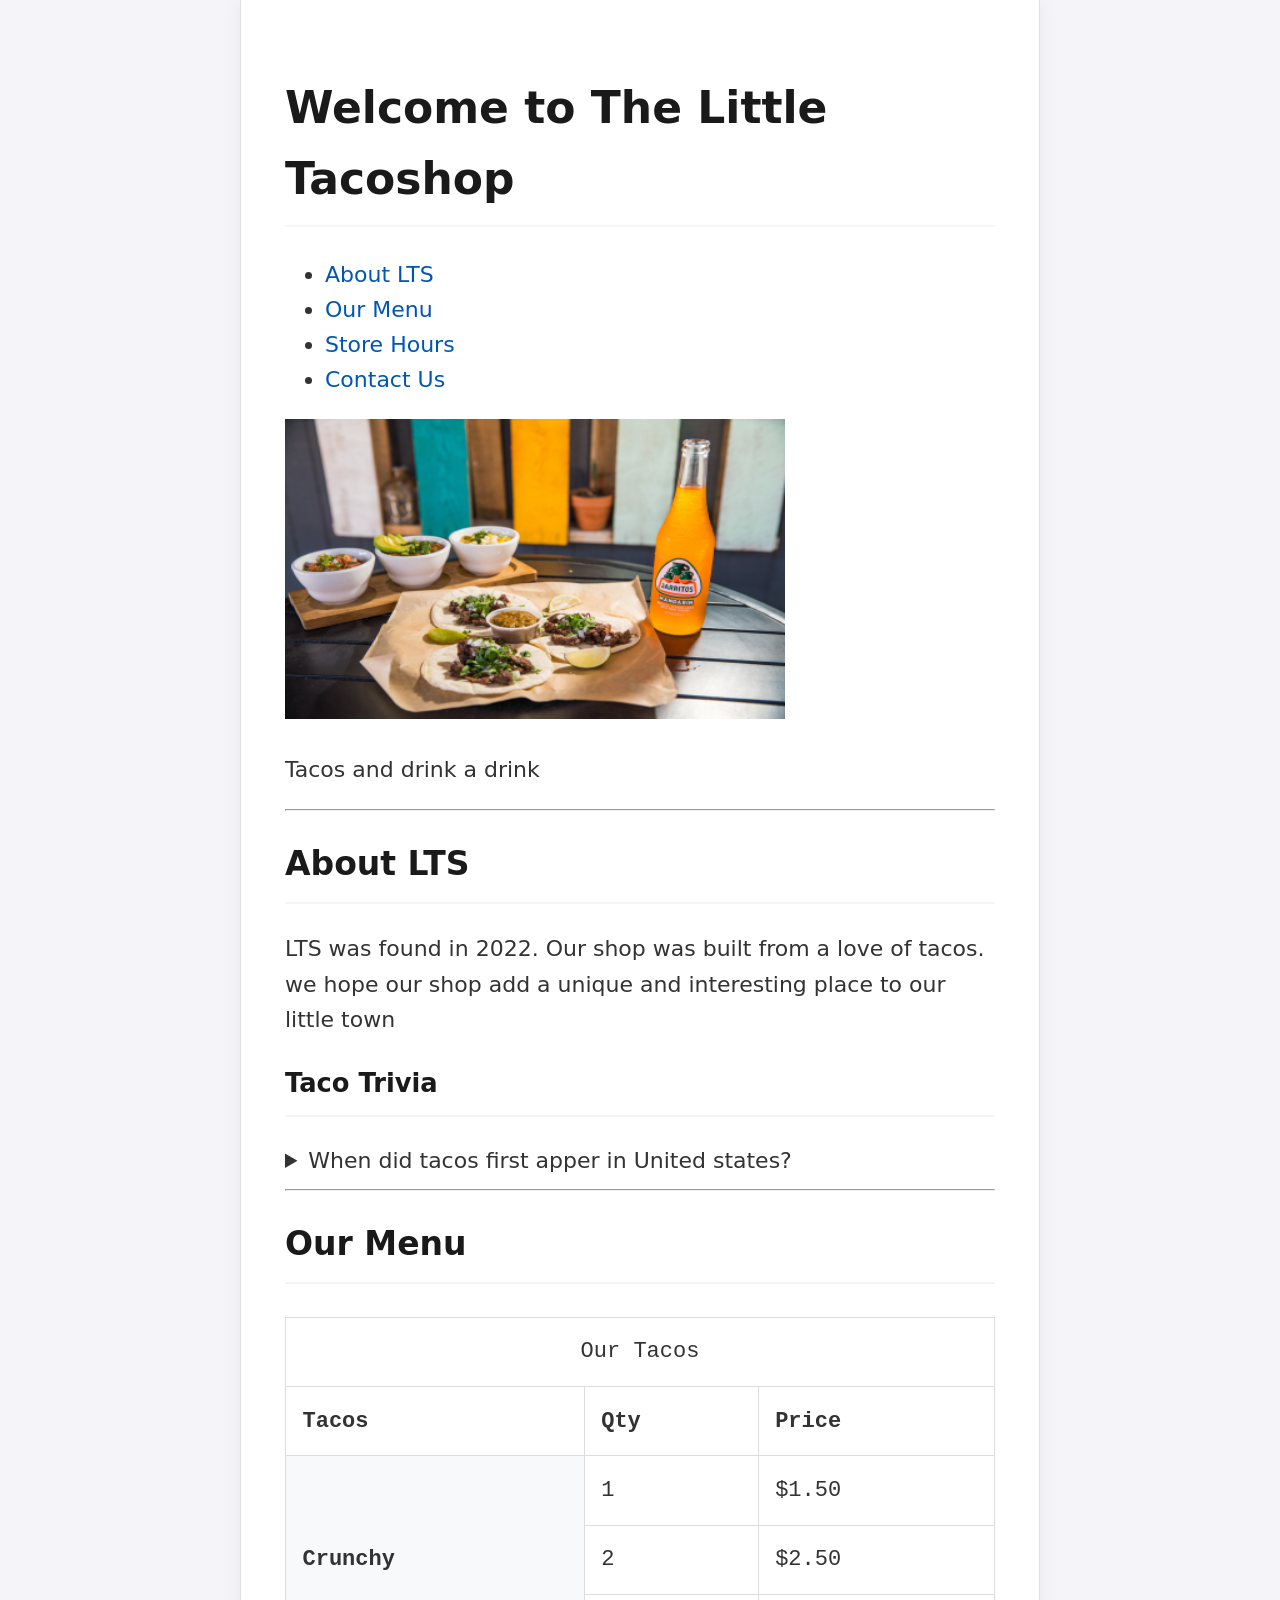
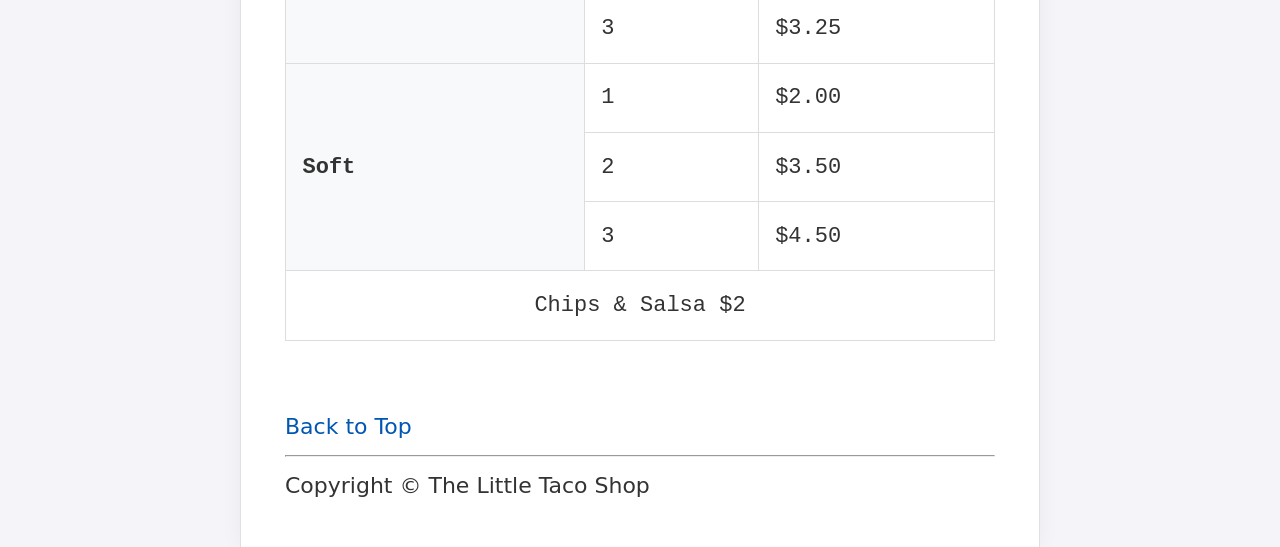
<file: index.html>
<!DOCTYPE html>
<html lang="en">

<head>
    <meta charset="UTF-8">
    <meta name="viewport" content="width=device-width, initial-scale=1.0">
    <title>Tacoshop</title>
    <link rel="icon"  href="favicon.ico" type="image/x-icon">
    <link rel="stylesheet" href="style.css">
</head>

<body>
    <h1>Welcome to The Little Tacoshop</h1>
    <nav>
        <ul>
            <li><a href="#about">About LTS</a></li>
            <li><a href="#menu">Our Menu</a></li>
            <li><a href="Hours.html">Store Hours</a></li>
            <li><a href="Contactus.html">Contact Us</a></li>
        </ul>
    </nav>
    <img src="tacos_and_drink_400x267.png" alt="image of tacos and drink" height="300" width="500">
    <p>Tacos and drink a drink</p>
    <hr>
    <main>

        <section id="about">
            <h2>About LTS</h2>

            <p>LTS was found in 2022. Our shop was built from a love of tacos. we hope our shop add a unique and interesting
                place to our little town</p>

        </section>
        
        <h3>Taco Trivia</h3>
        <details>
            <summary>When did tacos first apper in United states?</summary>
            <p>1905.</p>
        </details>
        <hr>

        <section id="menu">

            <h2>Our Menu</h2>

            <table>
                <tr>
                    <td colspan="3" style="text-align: center;">Our Tacos</td>
                </tr>
                <tr>
                    <td><b>Tacos</b></td>
                    <td><b>Qty</b></td>
                    <td><b>Price</b></td>
                </tr>
                <tr>
                    <th rowspan="3" scope="row"><b>Crunchy</b></th>
                    <td>1</td>
                    <td>$1.50</td>
                </tr>
                <tr>
                    <td>2</td>
                    <td>$2.50</td>
                </tr>
                <tr>
                    <td>3</td>
                    <td>$3.25</td>
                </tr>
                <tr>
                    <th rowspan="3" scope="row"><b>Soft</b></th>
                    <td>1</td>
                    <td>$2.00</td>
                </tr>
                <tr>
                    <td>2</td>
                    <td>$3.50</td>
                </tr>
                <tr>
                    <td>3</td>
                    <td>$4.50</td>
                </tr>
                <tr>
                    <td colspan="3" style="text-align: center;">Chips & Salsa $2</td>
                </tr>
            </table>
            <br>
        </section>

        

        <a href="index.html">Back to Top</a>
        <hr>

    </main>

    <footer>
        Copyright &copy; The Little Taco Shop
    </footer>


</body>

</html>
</file>
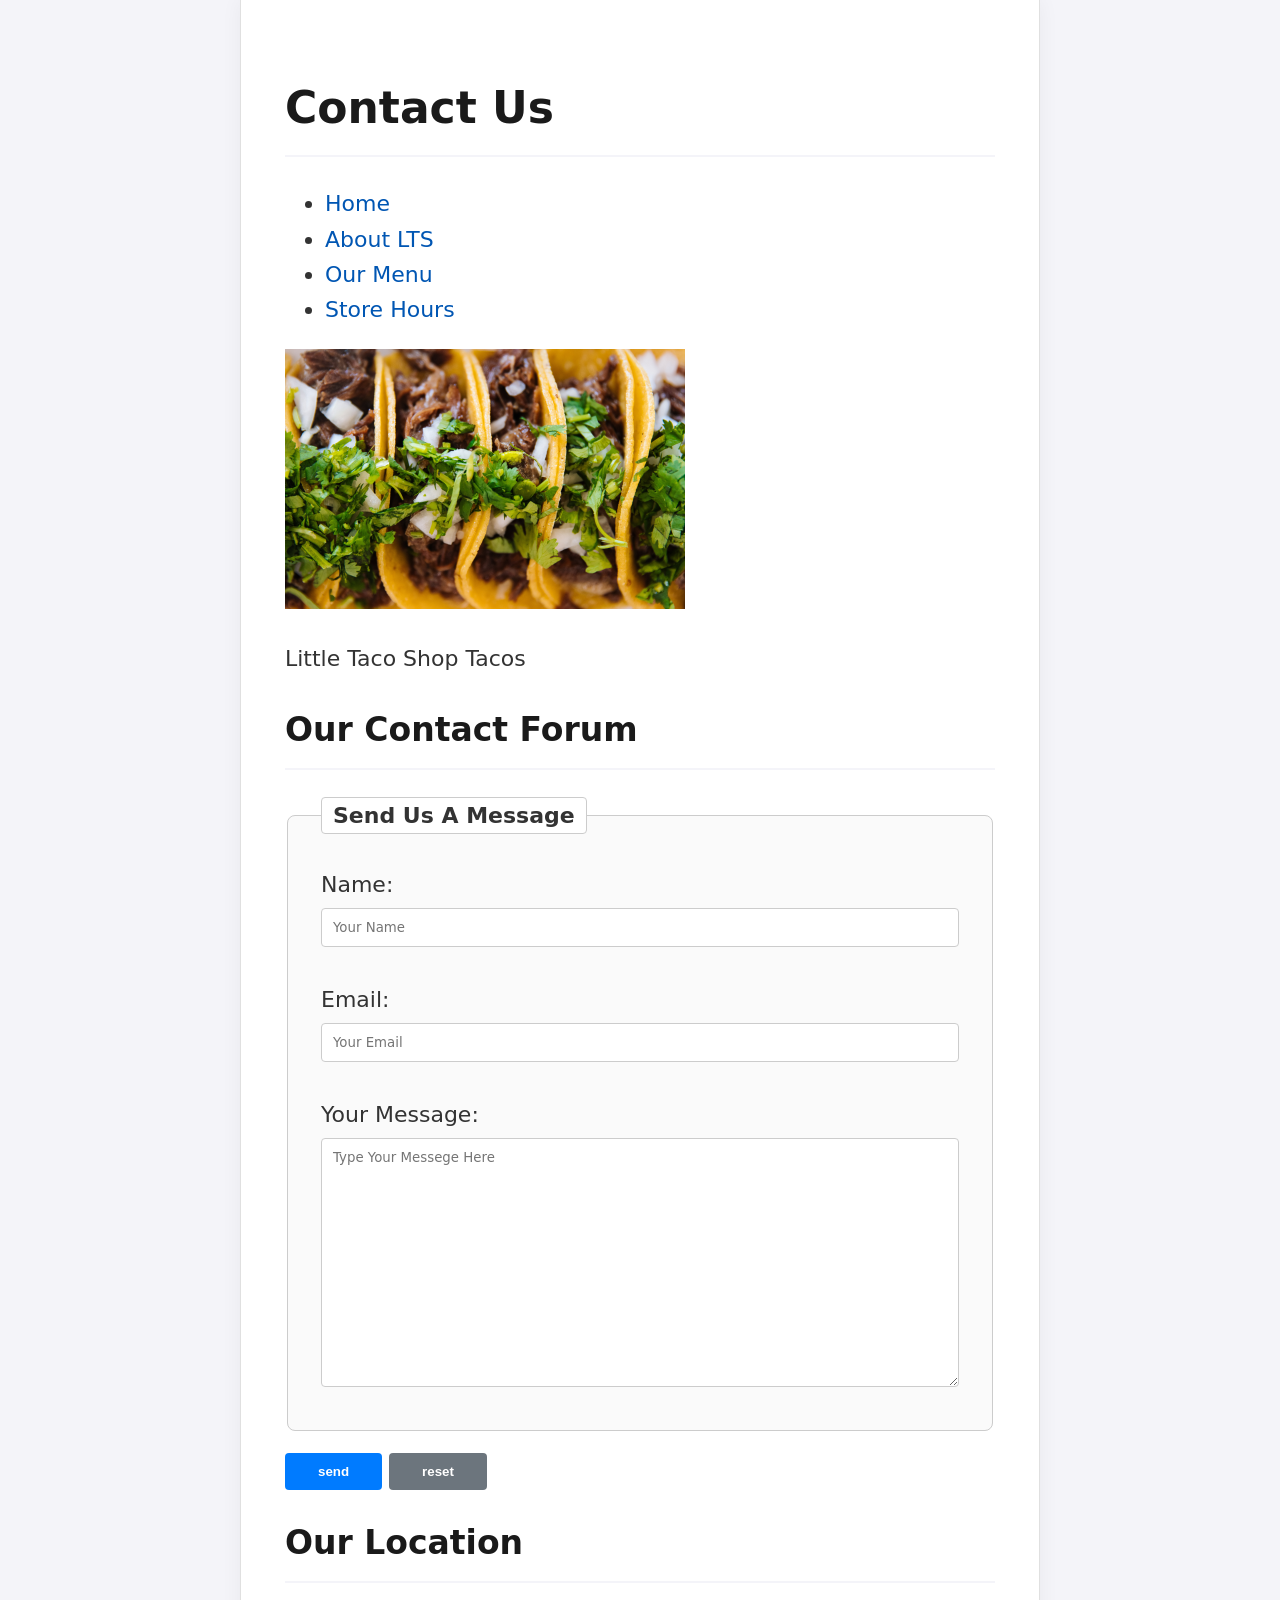
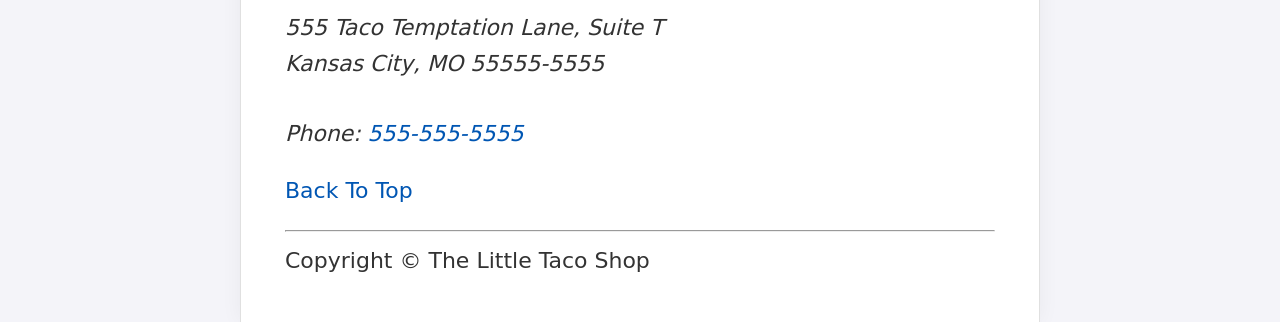
<file: Contactus.html>
<!DOCTYPE html>
<html lang="en">
<head>
    <meta charset="UTF-8">
    <meta name="viewport" content="width=device-width, initial-scale=1.0">
    <title>Contact Us</title>
    <link rel="icon" type="image/x-icon" href="favicon.ico">
    <link rel="stylesheet" href="style.css">

</head>
<body>
    <h1>Contact Us</h1>
    <nav>
        <ul>
            <li><a href="index.html">Home</a></li>
            <li><a href="index.html#about">About LTS</a></li>
            <li><a href="index.html#menu">Our Menu</a></li>
            <li><a href="Hours.html">Store Hours</a></li>
        </ul>
    </nav>

    <img src="tacos_close_up_400x260.png" alt="">
    <p>Little Taco Shop Tacos</p>

    <main>
        <h2>Our Contact Forum</h2>

        <form action="" method="post">
            <fieldset>
                <legend>Send Us A Message</legend>
                <div>
                    <label for="name">Name:</label>
                    <input type="text" name="Name" id="Name" placeholder="Your Name">
                </div>
                <br>
                <div>
                    <label for="email">Email:</label>
                    <input type="email" name="email" id="email" placeholder="Your Email">
                </div>
                <br>
                <div>
                    <label for="Messege">Your Message:</label>
                    <br>
                    <textarea name="Message" id="Message" rows="15" cols="35" placeholder="Type Your Messege Here"></textarea>
                </div>
            </fieldset>

            <button type="submit">send</button>
            <button type="reset">reset</button>
        </form>

        <h2>Our Location</h2>

        <address>
            555 Taco Temptation Lane, Suite T<br>
            Kansas City, MO 55555-5555<br><br>
            Phone: <a href="tel:5555555555">555-555-5555</a>
        </address>


        <p><a href="Contactus.html">Back To Top</a></p>
        <hr>
    </main>

    
    <footer>
         Copyright &copy; The Little Taco Shop
    </footer>
</body>
</html>
</file>
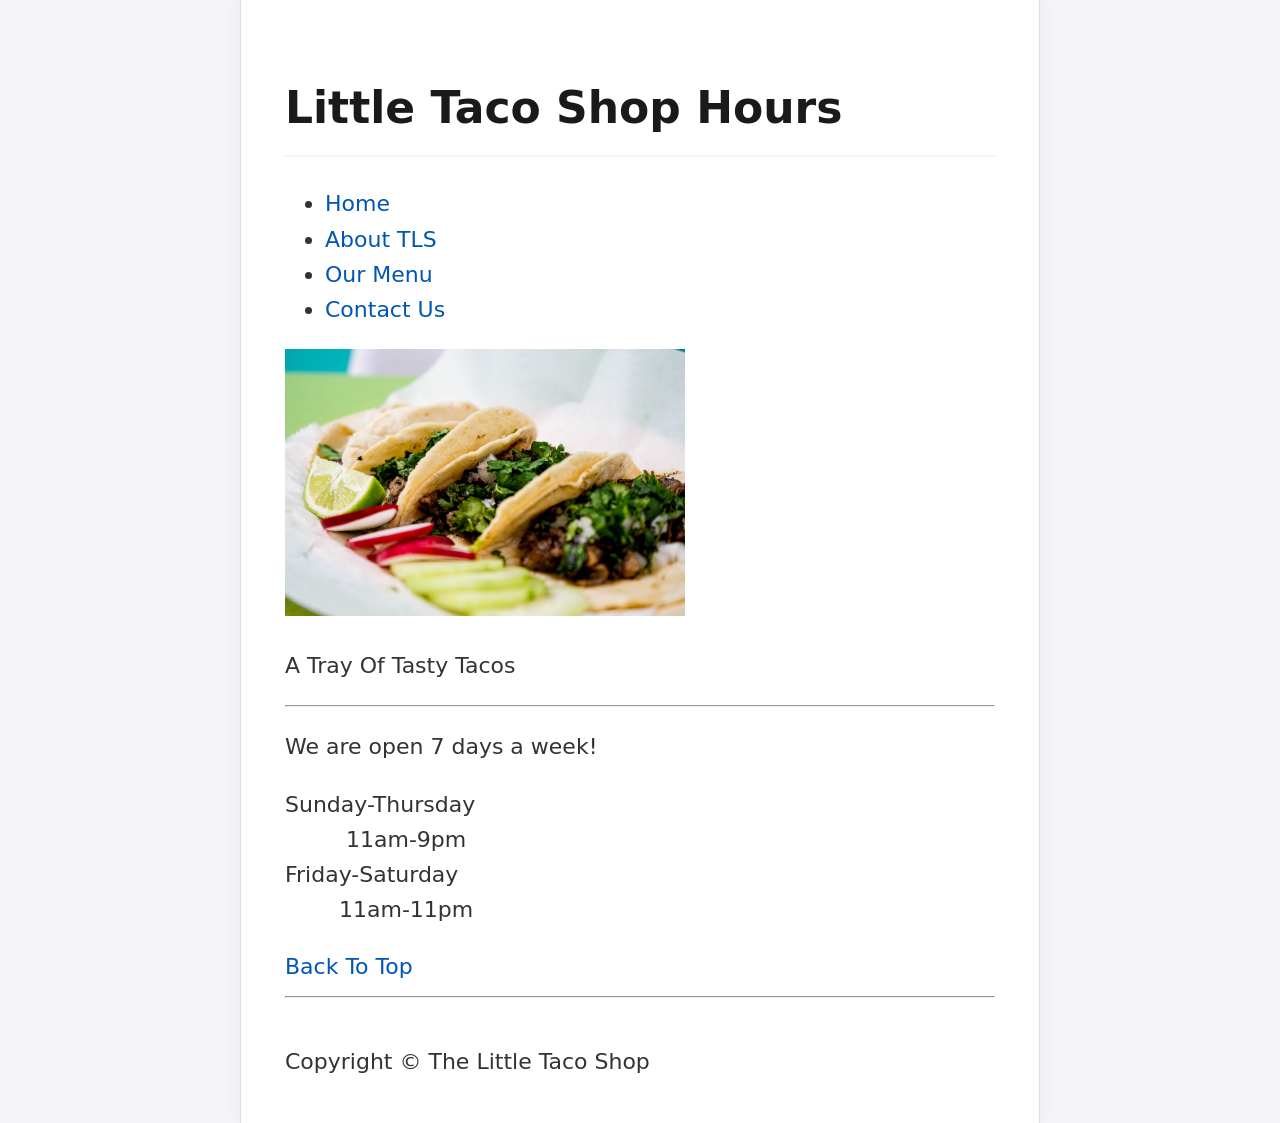
<file: Hours.html>
<!DOCTYPE html>
<html lang="en">
<head>
    <meta charset="UTF-8">
    <meta name="viewport" content="width=device-width, initial-scale=1.0">
    <title>Timing</title>
    <link rel="icon" type="image/x-icon" href="favicon.ico">
    <link rel="stylesheet" href="style.css">
</head>
<body>
    <h1>Little Taco Shop Hours</h1>

    <nav>
        <ul>
            <li><a href="index.html">Home</a></li>
            <li><a href="index.html#about">About TLS</a></li>
            <li><a href="index.html#menu">Our Menu</a></li>
            <li><a href="Contactus.html">Contact Us</a></li>
        </ul>
    </nav>

    <img src="tacos_tray_400x267.png" alt="">

    <main>
        <p>A Tray Of Tasty Tacos</p>
        <hr>

        <p>We are open 7 days a week!</p>

        <dl>
            <dt>Sunday-Thursday</dt>
            <dd>&nbsp;&nbsp; 11am-9pm</dd>
            <dt>Friday-Saturday</dt>
            <dd>&nbsp;&nbsp;11am-11pm</dd>
        </dl>

        <a href="Hours.html">Back To Top</a>
        <hr>
        <br>
    </main>
    
     <footer>
         Copyright &copy; The Little Taco Shop
    </footer>
</body>
</html>
</file>
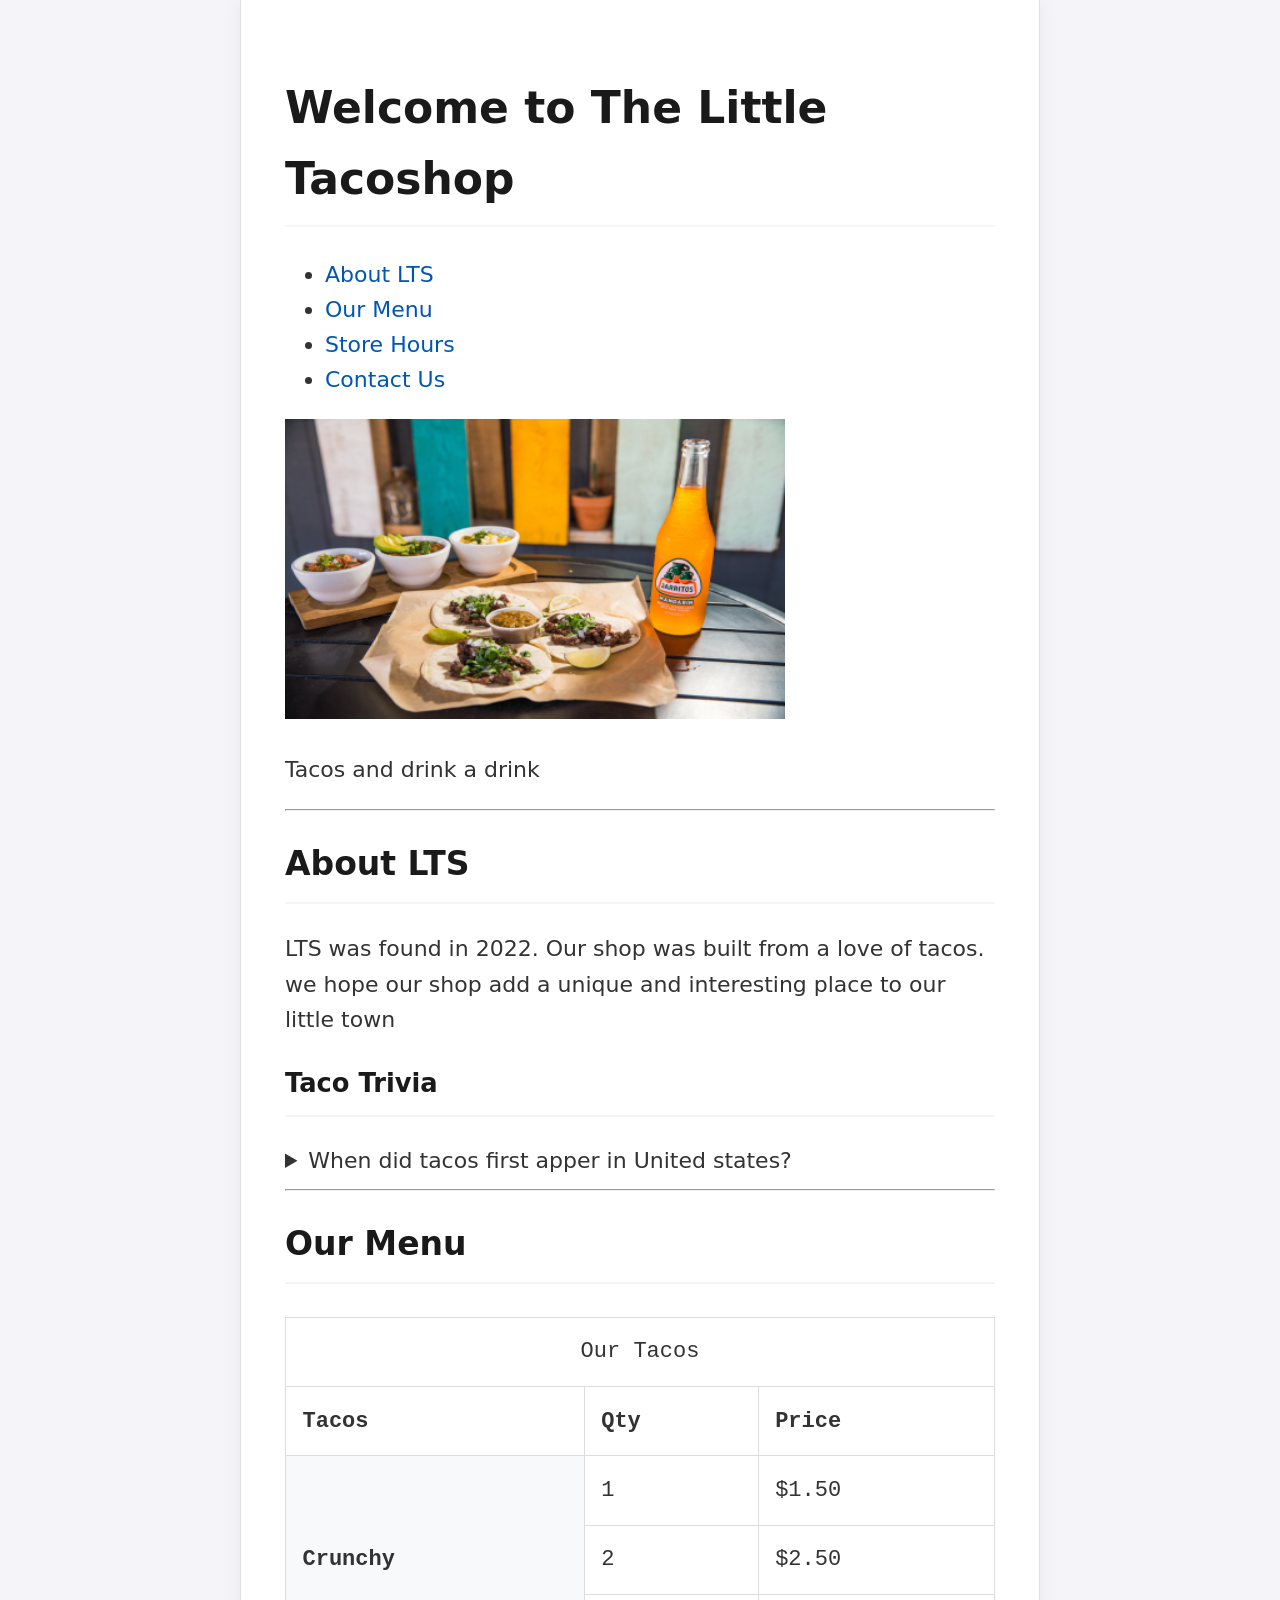
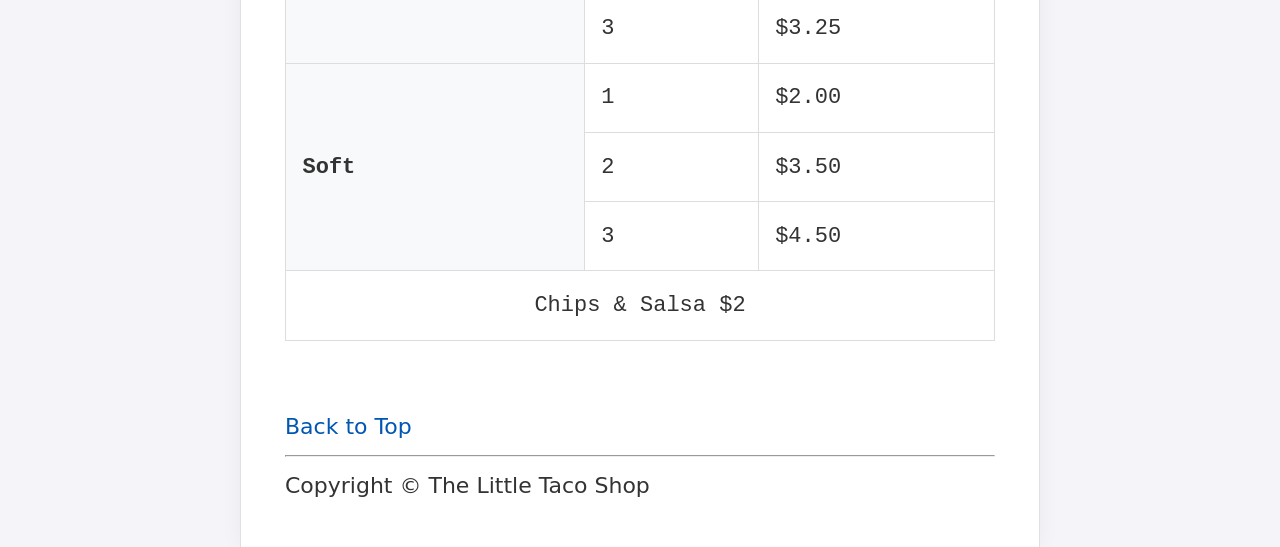
<file: mainpage.html>
<!DOCTYPE html>
<html lang="en">

<head>
    <meta charset="UTF-8">
    <meta name="viewport" content="width=device-width, initial-scale=1.0">
    <title>Tacoshop</title>
    <link rel="icon"  href="favicon.ico" type="image/x-icon">
    <link rel="stylesheet" href="style.css">
</head>

<body>
    <h1>Welcome to The Little Tacoshop</h1>
    <nav>
        <ul>
            <li><a href="#about">About LTS</a></li>
            <li><a href="#menu">Our Menu</a></li>
            <li><a href="Hours.html">Store Hours</a></li>
            <li><a href="Contactus.html">Contact Us</a></li>
        </ul>
    </nav>
    <img src="tacos_and_drink_400x267.png" alt="image of tacos and drink" height="300" width="500">
    <p>Tacos and drink a drink</p>
    <hr>
    <main>
        <h2>About LTS</h2>

        <p>LTS was found in 2022. Our shop was built from a love of tacos. we hope our shop add a unique and interesting
            place to our little town</p>

        <h3>Taco Trivia</h3>
        <details>
            <summary>When did tacos first apper in United states?</summary>
            <p>1905.</p>
        </details>
        <hr>

        <section id="menu">

            <h2>Our Menu</h2>

            <table>
                <tr>
                    <td colspan="3" style="text-align: center;">Our Tacos</td>
                </tr>
                <tr>
                    <td><b>Tacos</b></td>
                    <td><b>Qty</b></td>
                    <td><b>Price</b></td>
                </tr>
                <tr>
                    <th rowspan="3" scope="row"><b>Crunchy</b></th>
                    <td>1</td>
                    <td>$1.50</td>
                </tr>
                <tr>
                    <td>2</td>
                    <td>$2.50</td>
                </tr>
                <tr>
                    <td>3</td>
                    <td>$3.25</td>
                </tr>
                <tr>
                    <th rowspan="3" scope="row"><b>Soft</b></th>
                    <td>1</td>
                    <td>$2.00</td>
                </tr>
                <tr>
                    <td>2</td>
                    <td>$3.50</td>
                </tr>
                <tr>
                    <td>3</td>
                    <td>$4.50</td>
                </tr>
                <tr>
                    <td colspan="3" style="text-align: center;">Chips & Salsa $2</td>
                </tr>
            </table>
            <br>
        </section>

        

        <a href="mainpage.html">Back to Top</a>
        <hr>

    </main>

    <footer>
        Copyright &copy; The Little Taco Shop
    </footer>


</body>

</html>
</file>
<file: style.css>
/* 1. THE FOUNDATION */
html {
    font-size: 22px;
    box-sizing: border-box;
    background-color: #f4f4f9; /* Adds a soft grey background outside the main page */
}

/* This is the most important rule in CSS: It forces padding and borders to be calculated INSIDE the element's width */
*, *:before, *:after {
    box-sizing: inherit; 
}

/* 2. THE MAIN CONTAINER */
body {
    min-height: 100vh;
    max-width: 800px;
    margin: 0 auto;
    padding: 2rem; /* Increased padding for more breathing room */
    background-color: #ffffff; /* Pure white for the reading area */
    border-left: 1px solid #e0e0e0;
    border-right: 1px solid #e0e0e0;
    box-shadow: 0 0 20px rgba(0, 0, 0, 0.05); /* Adds a very subtle 3D shadow effect */
    font-family: system-ui, -apple-system, sans-serif; /* Switches to a clean, modern font */
    line-height: 1.6; /* Makes paragraphs significantly easier to read */
    color: #333333;
}

/* 3. TYPOGRAPHY & LINKS */
h1, h2, h3 {
    color: #1a1a1a;
    border-bottom: 2px solid #f4f4f9; /* Adds a subtle underline to headers */
    padding-bottom: 0.5rem;
}

a {
    color: #0056b3;
    text-decoration: none;
}

a:hover {
    text-decoration: underline;
}

/* 4. TABLE UPGRADES */
table {
    width: 100%; /* Forces the table to expand to the edges */
    border-collapse: collapse; /* Merges double borders into a single clean line */
    margin: 1.5rem 0;
}

th, td, caption {
    border: 1px solid #dddddd;
    padding: 0.75rem;
    text-align: left;
    font-family: 'Courier New', Courier, monospace; /* Keeps the "receipt/menu" vibe for the table only */
}

th {
    background-color: #f8f9fa; /* Gives headers a light grey background so they stand out */
}

/* 5. FORM POLISH */
fieldset {
    border: 1px solid #cccccc;
    border-radius: 8px; /* Softly rounds the corners of the box */
    padding: 1.5rem;
    background-color: #fafafa;
}

legend {
    font-weight: bold;
    padding: 0 0.5rem;
    background-color: #ffffff;
    border: 1px solid #cccccc;
    border-radius: 4px;
}

input, textarea {
    width: 100%; /* Forces text boxes to fill the available space */
    padding: 0.5rem;
    margin-top: 0.25rem;
    border: 1px solid #cccccc;
    border-radius: 4px;
    font-family: inherit;
}

/* 6. BUTTONS */
button {
    background-color: #007bff; /* A standard, professional interactive blue */
    color: white;
    border: none;
    padding: 0.5rem 1.5rem;
    margin-top: 1rem;
    border-radius: 4px;
    cursor: pointer;
    font-weight: bold;
}

button[type="reset"] {
    background-color: #6c757d; /* A muted grey for the secondary "Reset" action */
}

button:hover {
    opacity: 0.9; /* Gives visual feedback when the mouse is over the button */
}
</file>
